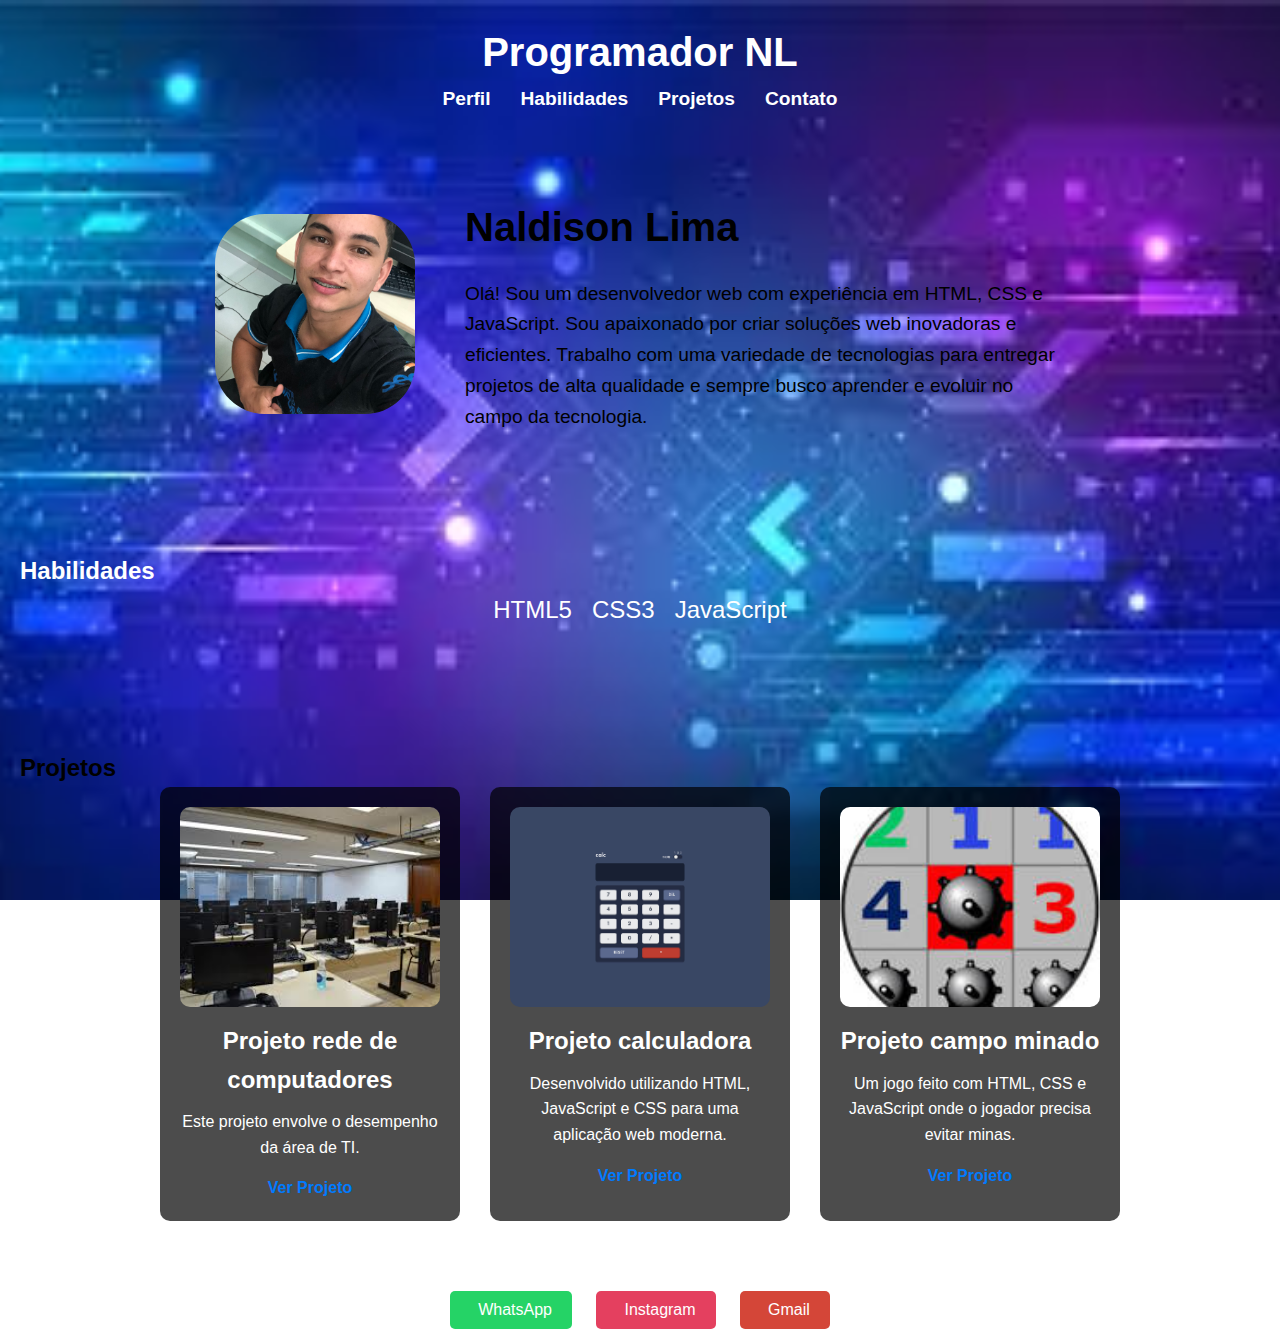
<file: index.html>
<head>
    <meta charset="UTF-8">
    <meta name="viewport" content="width=device-width, initial-scale=1.0">
    <link rel="stylesheet" href="https://cdnjs.cloudflare.com/ajax/libs/font-awesome/6.1.0/css/all.min.css"
        integrity="sha512-10/jx2EXwxxWqCLX/hHth/vu2KY3jCF70dCQB8TSgNjbCVAC/8vai53GfMDrO2Emgwccf2pJqxct9ehpzG+MTw=="
        crossorigin="anonymous" referrerpolicy="no-referrer" />
    <title>Portfolio - Naldison Lima</title>
    <style>
        * {
            margin: 0;
            padding: 0;
            box-sizing: border-box;
        }

        body {
            font-family: Arial, sans-serif;
            
            line-height: 1.6;
        }

        .background {
            background-image: url(imagem/imagem12.jpeg);
            background-size: cover;
            background-position: center;
            background-attachment: fixed;
            padding-bottom: 50px;
        }

        header {
            
            color: white;
            padding: 20px 0;
            text-align: center;
        }

        .logo h1 {
            font-size: 2.5rem;
            margin: 0;
            font-family: 'Roboto', sans-serif;
        }

        .header-nav ul {
            display: flex;
            justify-content: center;
            list-style: none;
        }

        .header-nav ul li {
            margin: 0 15px;
        }

        .header-nav ul li a {
            color: white;
            text-decoration: none;
            font-weight: bold;
            font-size: 1.2rem;
        }

        .header-nav button {
            margin-left: 500px;
            padding: 10px 20px;
            background-color: #007bff;
            color: white;
            border: none;
            cursor: pointer;
            font-size: 1rem;
        }

        .profile-container {
          
            padding: 60px 20px;
            display: flex;
            justify-content: center;
            align-items: center;
        }

        .profile-pic {
            width: 200px;
            height: 200px;
            border-radius: 50px;
            object-fit: cover;
            margin-right: 50px;
        }

        .profile-content {
            max-width: 600px;
        }

        .profile-content h2 {
            font-size: 2.5rem;
            margin-bottom: 20px;
        }

        .profile-content h4 {
            font-size: 1.2rem;
            font-weight: 300;
        }

        /* Skills Section */
        .skills-container {
            padding: 60px 20px;
           
            color: white;
        }

        .skills-container ul {
            list-style: none;
            display: flex;
            justify-content: center;
            gap: 20px;
        }

        .skills-container ul li {
            font-size: 1.5rem;
        }

        /* Projects Section */
        .projects-container {
            padding: 60px 20px;
           
        }

        .projects-grid {
            display: flex;
            justify-content: center;
            flex-wrap: wrap;
            gap: 30px;
        }

        .project-card {
            background-color: rgba(0, 0, 0, 0.7);
            color: white;
            padding: 20px;
            width: 300px;
            text-align: center;
            border-radius: 10px;
        }

        .project-image {
            width: 100%;
            height: 200px;
            object-fit: cover;
            margin-bottom: 15px;
            border-radius: 10px;
        }

        .project-title {
            font-size: 1.5rem;
            margin-bottom: 10px;
        }

        .project-description {
            font-size: 1rem;
            margin-bottom: 15px;
        }

        .project-link {
            color: #007bff;
            text-decoration: none;
            font-weight: bold;
        }

        .project-link:hover {
            text-decoration: underline;
        }

        /* Contact Section */
        .contact-container {
            padding: 60px 20px;
        
            color: white;
            text-align: center;
        }

        .contact-container ul {
            list-style: none;
            display: flex;
            justify-content: center;
            gap: 30px;
        }

        .contact-container ul li a {
            color: #007bff;
            font-size: 1.2rem;
            text-decoration: none;
        }

        .contact-container ul li a:hover {
            text-decoration: underline;
        }
        button-container {
            position: absolute;
            bottom: 20px; /* Coloca os botões no final da página */
            width: 100%;
            text-align: center;
        }

        button {
            padding: 10px 20px;
            margin: 10px;
            font-size: 16px;
            cursor: pointer;
            border: none;
            color: white;
            border-radius: 5px;
            display: inline-flex;
            align-items: center;
            justify-content: center;
        }
        .button-container {
            position: absolute;
            bottom: px; /* Coloca os botões no final da página */
            width: 100%;
            text-align: center;
        }

        a {
            text-decoration: none;
        }

        button {
            padding: 10px 20px;
            margin: 10px;
            font-size: 16px;
            cursor: pointer;
            border: none;
            color: white;
            border-radius: 5px;
            display: inline-flex;
            align-items: center;
            justify-content: center;
        }

        button i {
            margin-right: 8px; /* Espaço entre o ícone e o texto */
        }

        /* Estilos para cada botão */
        .whatsapp {
            background-color: #25D366;
        }

        .instagram {
            background-color: #E4405F;
        }

        .gmail {
            background-color: #D44638;
        }

        button:hover {
            opacity: 0.8;
        }
    </style>
</head>
<body>
    </style>
</head>

<body>
    <div class="background">
        <!-- Header Section -->
        <header>
            <div class="logo">
                <i class="fa-solid fa-n"></i>
                <h1>Programador NL</h1>
            </div>

            <nav class="header-nav">
                <ul>
                    <li><a href="#profile">Perfil</a></li>
                    <li><a href="#skills">Habilidades</a></li>
                    <li><a href="#projects">Projetos</a></li>
                    <li><a href="#contact">Contato</a></li>
                </ul>
            
            </nav>
        </header>

        <!-- Profile Section -->
        <section id="profile" class="profile-container">
            <img class="profile-pic" src="img.102.JPG" alt="Foto de perfil de Naldison Lima">
            <div class="profile-content">
                <h2>Naldison Lima</h2>
                <h4>Olá! Sou um desenvolvedor web com experiência em HTML, CSS e JavaScript. Sou apaixonado por criar
                    soluções web inovadoras e eficientes. Trabalho com uma variedade de tecnologias para entregar
                    projetos de alta qualidade e sempre busco aprender e evoluir no campo da tecnologia.</h4>
            </div>
        </section>

        <!-- Skills Section -->
        <section id="skills" class="skills-container">
            <h2>Habilidades</h2>
            <ul>
                <li><i class="fa-brands fa-html5"></i> HTML5</li>
                <li><i class="fa-brands fa-css3-alt"></i> CSS3</li>
                <li><i class="fa-brands fa-js"></i> JavaScript</li>
            </ul>
        </section>

        <!-- Projects Section -->
        <section id="projects" class="projects-container">
            <h2>Projetos</h2>
            <div class="projects-grid">
                <div class="project-card">
                    <img class="project-image" src="img laboratorio.jpeg" alt="Imagem do Projeto 1">
                    <div class="project-content">
                        <h3 class="project-title">Projeto rede de computadores</h3>
                        <p class="project-description">Este projeto envolve o desempenho da área de TI.</p>
                        <a href="laboratorio.html" target="_blank" class="project-link">Ver Projeto</a>
                    </div>
                </div>
                <div class="project-card">
                    <img class="project-image" src="img calculadora.jpg" alt="Imagem do Projeto 2">
                    <div class="project-content">
                        <h3 class="project-title">Projeto calculadora</h3>
                        <p class="project-description">Desenvolvido utilizando HTML, JavaScript e CSS para uma aplicação web moderna.</p>
                        <a href="calculadora.html" target="_blank" class="project-link">Ver Projeto</a>
                    </div>
                </div>
                <div class="project-card">
                    <img class="project-image" src="campo img.jpeg" alt="Imagem do Projeto 3">
                    <div class="project-content">
                        <h3 class="project-title">Projeto campo minado</h3>
                        <p class="project-description">Um jogo feito com HTML, CSS e JavaScript onde o jogador precisa evitar minas.</p>
                        <a href="minado.html" target="_blank" class="project-link">Ver Projeto</a>
                    </div>
                </div>
            </div>
        </section>

        <div class="button-container">
            <!-- WhatsApp -->
            <a href="https://wa.me/55123456789" target="_blank">
                <button class="whatsapp"><i class="fab fa-whatsapp"></i> WhatsApp</button>
            </a>
    
            <!-- Instagram -->
            <a href="https://www.instagram.com/naldisonlima_barbeiro/profilecard/?igsh=z3hlnxozdzhldmhk" target="_blank">
                <button class="instagram"><i class="fab fa-instagram"></i> Instagram</button>
            </a>
    
            <!-- Gmail (Abrir com o link 'mailto:') -->
            <a href="mailto:seuemail@gmail.com" target="_blank">
                <button class="gmail"><i class="far fa-envelope"></i> Gmail</button>
            </a>
        </div>
    </body>
    </html>
</file>
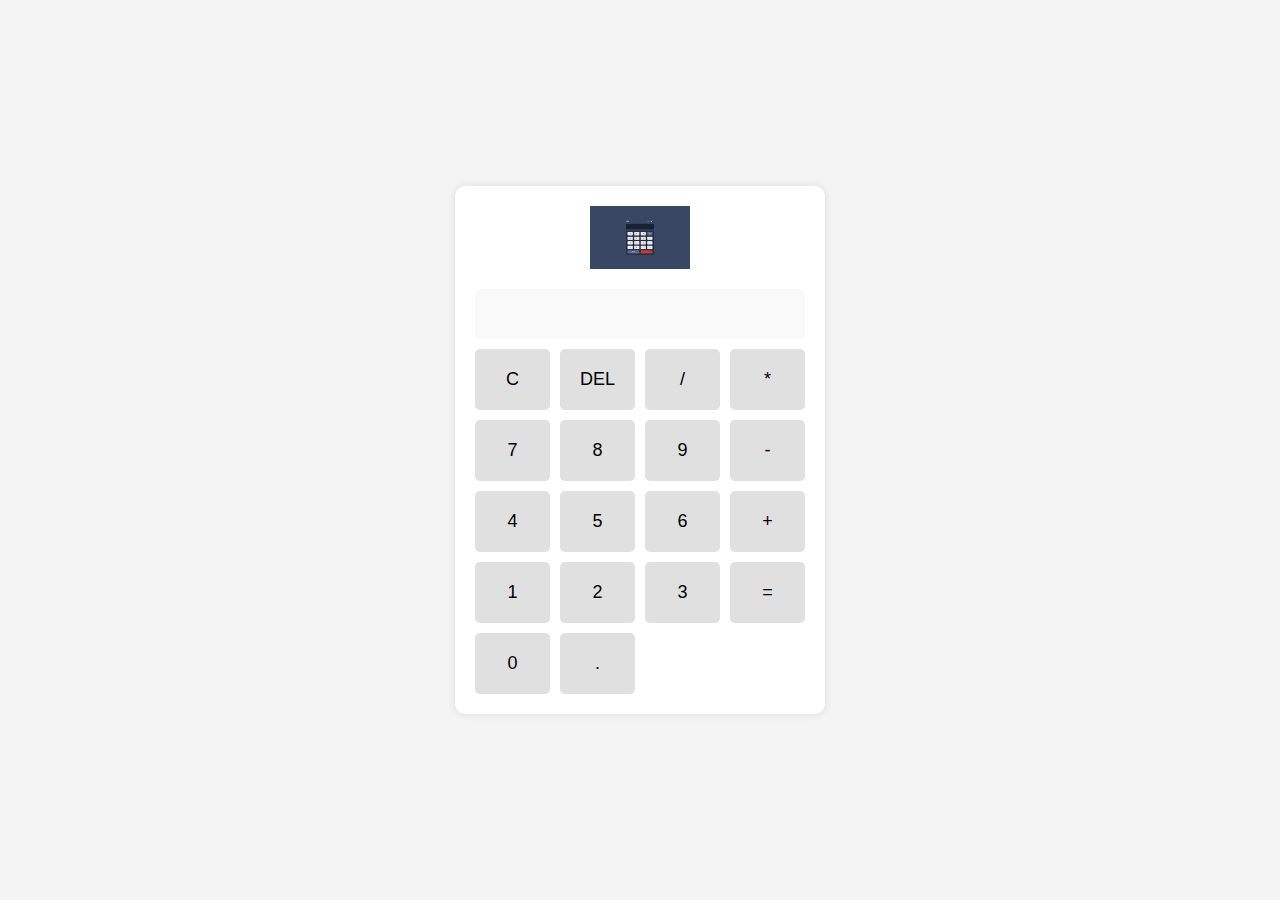
<file: calculadora.html>
<html lang="pt-BR">
<head>
    <meta charset="UTF-8">
    <meta name="viewport" content="width=device-width, initial-scale=1.0">
    <title>Calculadora Simples</title>
    <style>
        body {
            font-family: Arial, sans-serif;
            display: flex;
            justify-content: center;
            align-items: center;
            height: 100vh;
            background-color: #f4f4f4;
            margin: 0;
        }

        .calculator {
            background-color: #fff;
            padding: 20px;
            border-radius: 10px;
            box-shadow: 0 0 10px rgba(0, 0, 0, 0.1);
            text-align: center;
        }

        .display input {
            width: 100%;
            height: 50px;
            font-size: 24px;
            text-align: right;
            padding: 10px;
            margin-bottom: 10px;
            border: none;
            border-radius: 5px;
            background-color: #f9f9f9;
        }

        .buttons {
            display: grid;
            grid-template-columns: repeat(4, 1fr);
            gap: 10px;
        }

        button {
            padding: 20px;
            font-size: 18px;
            border: none;
            border-radius: 5px;
            background-color: #e0e0e0;
            cursor: pointer;
            transition: background-color 0.3s;
        }

        button:hover {
            background-color: #d4d4d4;
        }

        img {
            width: 100px;
            display: block;
            margin: 0 auto 20px;
        }
    </style>
</head>
<body>
    <div class="calculator">
        <img src="img calculadora.jpg" alt="Logo da Calculadora">
        <div class="display">
            <input type="text" id="result" disabled>
        </div>
        <div class="buttons">
            <button onclick="clearDisplay()">C</button>
            <button onclick="deleteLast()">DEL</button>
            <button onclick="appendCharacter('/')">/</button>
            <button onclick="appendCharacter('*')">*</button>
            <button onclick="appendCharacter('7')">7</button>
            <button onclick="appendCharacter('8')">8</button>
            <button onclick="appendCharacter('9')">9</button>
            <button onclick="appendCharacter('-')">-</button>
            <button onclick="appendCharacter('4')">4</button>
            <button onclick="appendCharacter('5')">5</button>
            <button onclick="appendCharacter('6')">6</button>
            <button onclick="appendCharacter('+')">+</button>
            <button onclick="appendCharacter('1')">1</button>
            <button onclick="appendCharacter('2')">2</button>
            <button onclick="appendCharacter('3')">3</button>
            <button onclick="calculate()">=</button>
            <button onclick="appendCharacter('0')">0</button>
            <button onclick="appendCharacter('.')">.</button>
        </div>
    </div>

    <script>
        function appendCharacter(character) {
            document.getElementById("result").value += character;
        }

        function clearDisplay() {
            document.getElementById("result").value = "";
        }

        function deleteLast() {
            let currentDisplay = document.getElementById("result").value;
            document.getElementById("result").value = currentDisplay.slice(0, -1);
        }

        function calculate() {
            try {
                let result = eval(document.getElementById("result").value);
                document.getElementById("result").value = result;
            } catch (e) {
                document.getElementById("result").value = "Erro";
            }
        }
    </script>
</body>
</html>
</file>
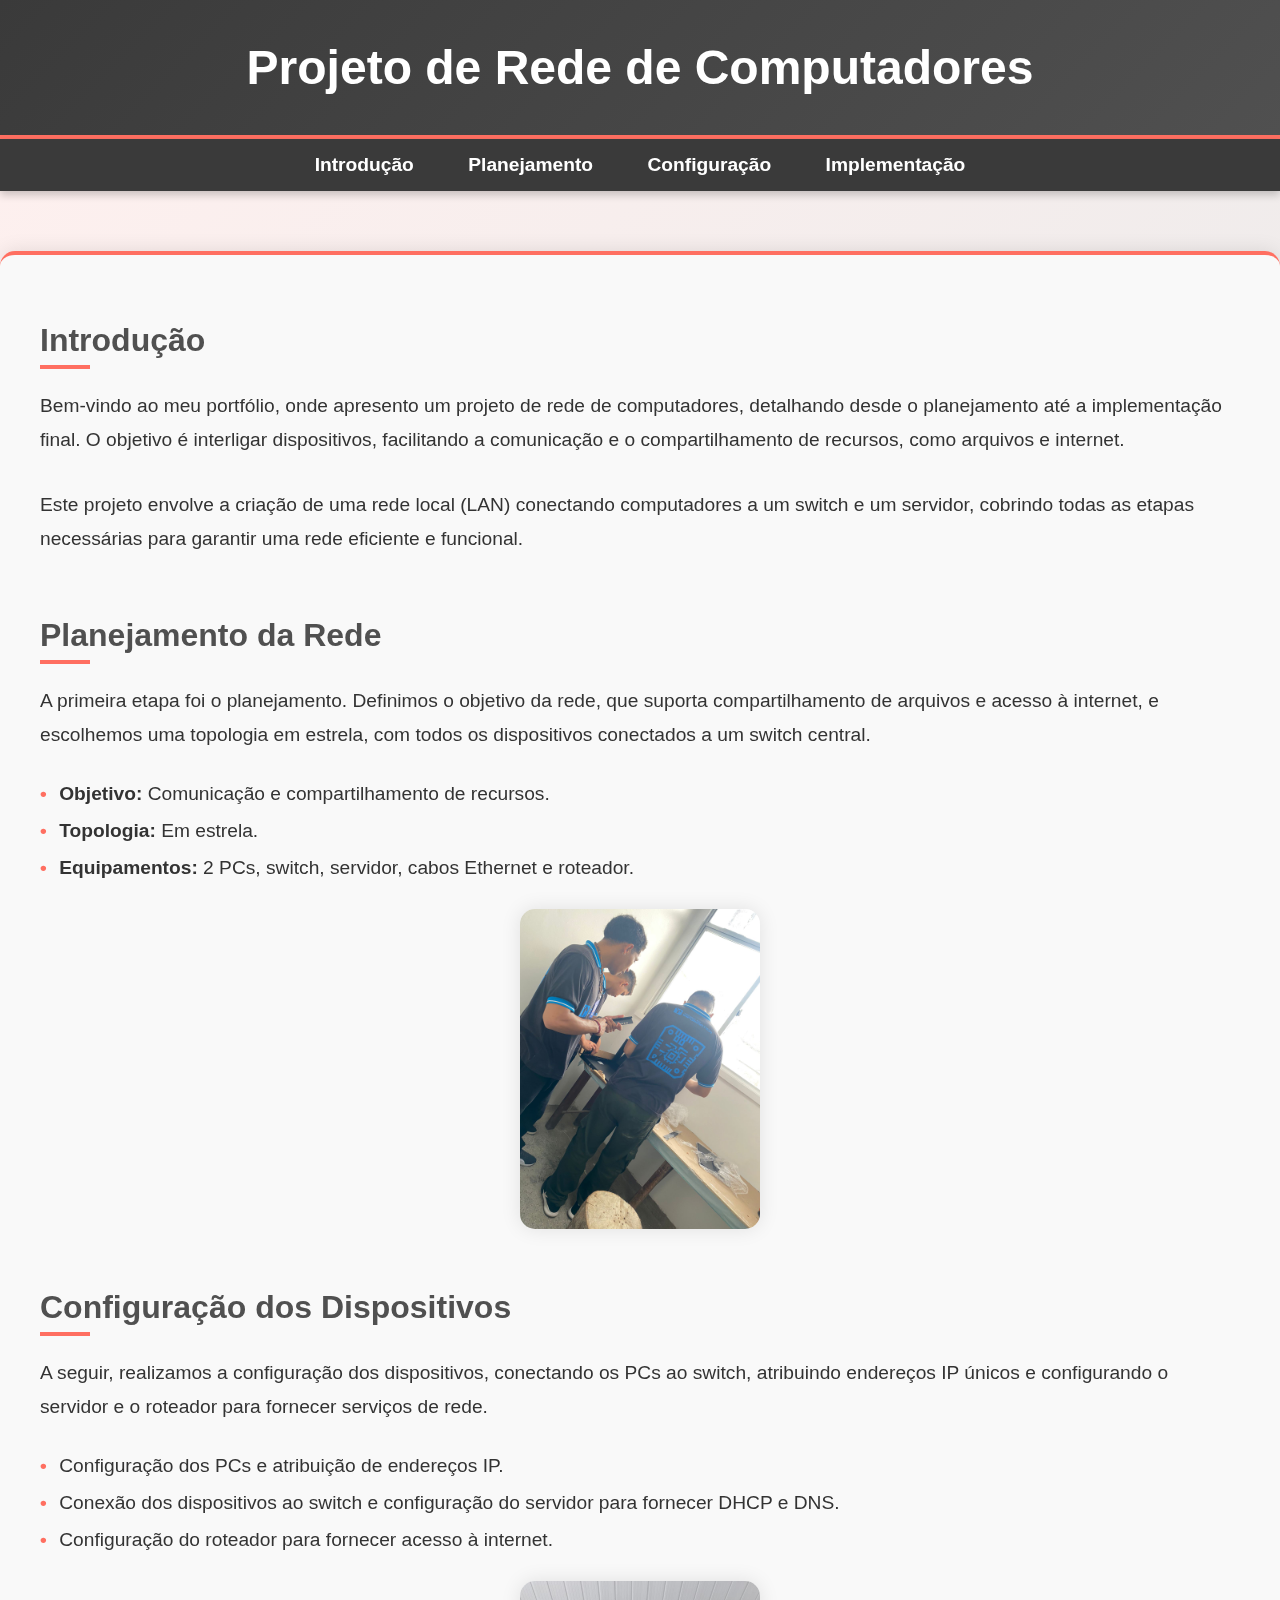
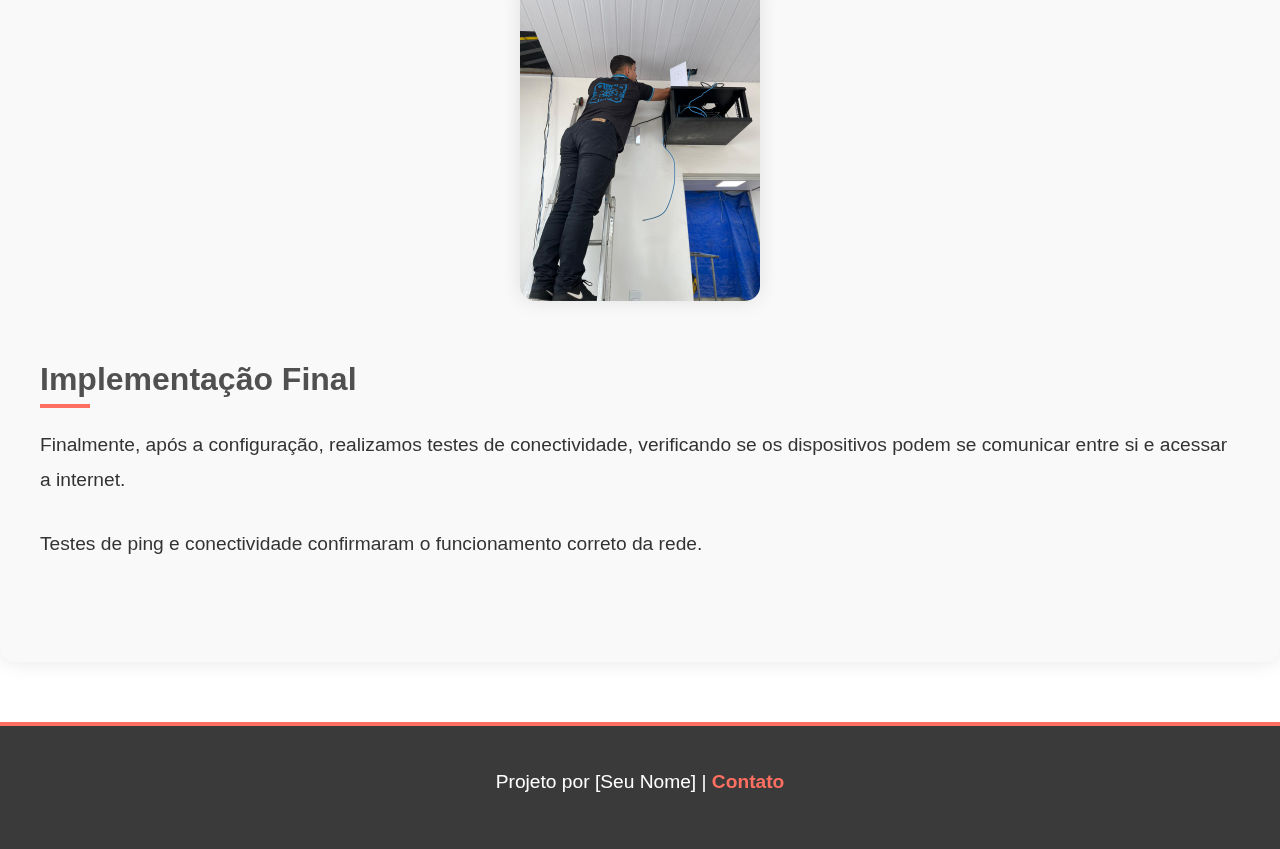
<file: laboratorio.html>
<html lang="pt-br">
<head>
    <meta charset="UTF-8">
    <meta name="viewport" content="width=device-width, initial-scale=1.0">
    <title>Portfolio: Projeto de Rede de Computadores</title>
    <style>
        body {
            font-family: 'Segoe UI', Tahoma, Geneva, Verdana, sans-serif;
            background-color: #ffffff;
            margin: 0;
            padding: 0;
            color: #333;
        }

        header {
            background: linear-gradient(135deg, #3a3a3a, #505050);
            color: white;
            padding: 40px 0;
            text-align: center;
            box-shadow: 0px 4px 8px rgba(0, 0, 0, 0.2);
            border-bottom: 4px solid #ff6f61;
        }

        h1 {
            font-size: 3rem;
            margin: 0;
            font-weight: bold;
        }

        nav {
            background-color: #3a3a3a;
            padding: 15px;
            text-align: center;
            box-shadow: 0px 4px 8px rgba(0, 0, 0, 0.2);
        }

        nav a {
            color: white;
            margin: 0 25px;
            text-decoration: none;
            font-weight: 600;
            font-size: 1.2rem;
            transition: color 0.3s ease;
        }

        nav a:hover {
            color: #ff6f61;
        }

        .container {
            max-width: 1200px;
            margin: 60px auto;
            padding: 40px;
            background-color: #f9f9f9;
            border-radius: 15px;
            box-shadow: 0 0 20px rgba(0, 0, 0, 0.1);
            border-top: 4px solid #ff6f61;
        }

        h2 {
            color: #505050;
            font-size: 2rem;
            margin-bottom: 30px;
            position: relative;
        }

        h2:before {
            content: "";
            position: absolute;
            width: 50px;
            height: 4px;
            background-color: #ff6f61;
            bottom: -10px;
            left: 0;
        }

        p {
            line-height: 1.8;
            margin-bottom: 30px;
            font-size: 1.2rem;
        }

        ul {
            list-style-type: none;
            padding-left: 0;
        }

        ul li {
            margin-bottom: 15px;
            font-size: 1.2rem;
        }

        ul li:before {
            content: '•';
            color: #ff6f61;
            font-weight: bold;
            display: inline-block; 
            width: 1em;
        }

        footer {
            text-align: center;
            background-color: #3a3a3a;
            color: white;
            padding: 20px;
            margin-top: 60px;
            border-top: 4px solid #ff6f61;
        }

        footer a {
            color: #ff6f61;
            text-decoration: none;
            font-weight: bold;
        }

        footer a:hover {
            text-decoration: underline;
        }

        img {
            max-width: 20%;
            height: auto;
            display: block;
            margin: 30px auto;
            border-radius: 15px;
            box-shadow: 0 0 20px rgba(0, 0, 0, 0.1);
        }

        button {
            padding: 12px 25px;
            background-color: #ff6f61;
            color: white;
            border: none;
            border-radius: 8px;
            cursor: pointer;
            transition: background-color 0.3s ease;
            font-size: 1rem;
        }

        button:hover {
            background-color: #e25750;
        }

        section {
            margin-bottom: 60px;
        }

        body::before {
            content: '';
            position: fixed;
            top: 0;
            left: 0;
            width: 100%;
            height: 100%;
            background: linear-gradient(135deg, rgba(255, 111, 97, 0.1), rgba(50, 50, 50, 0.1));
            z-index: -1;
        }

    </style>
</head>
<body>

    <header>
        <h1>Projeto de Rede de Computadores</h1>
    </header>

    <nav>
        <a href="#introducao">Introdução</a>
        <a href="#planejamento">Planejamento</a>
        <a href="#configuracao">Configuração</a>
        <a href="#implementacao">Implementação</a>
    </nav>

    <div class="container">
        <section id="introducao">
            <h2>Introdução</h2>
            <p>
                Bem-vindo ao meu portfólio, onde apresento um projeto de rede de computadores, detalhando desde o planejamento até a implementação final. O objetivo é interligar dispositivos, facilitando a comunicação e o compartilhamento de recursos, como arquivos e internet.
            </p>
            <p>
                Este projeto envolve a criação de uma rede local (LAN) conectando computadores a um switch e um servidor, cobrindo todas as etapas necessárias para garantir uma rede eficiente e funcional.
            </p>
        </section>

        <section id="planejamento">
            <h2>Planejamento da Rede</h2>
            <p>
                A primeira etapa foi o planejamento. Definimos o objetivo da rede, que suporta compartilhamento de arquivos e acesso à internet, e escolhemos uma topologia em estrela, com todos os dispositivos conectados a um switch central.
            </p>
            <ul>
                <li><strong>Objetivo:</strong> Comunicação e compartilhamento de recursos.</li>
                <li><strong>Topologia:</strong> Em estrela.</li>
                <li><strong>Equipamentos:</strong> 2 PCs, switch, servidor, cabos Ethernet e roteador.</li>
            </ul>
            <img src="laboratorio.JPG" alt="Imagem de planejamento de rede">
        </section>

        <section id="configuracao">
            <h2>Configuração dos Dispositivos</h2>
            <p>
                A seguir, realizamos a configuração dos dispositivos, conectando os PCs ao switch, atribuindo endereços IP únicos e configurando o servidor e o roteador para fornecer serviços de rede.
            </p>
            <ul>
                <li>Configuração dos PCs e atribuição de endereços IP.</li>
                <li>Conexão dos dispositivos ao switch e configuração do servidor para fornecer DHCP e DNS.</li>
                <li>Configuração do roteador para fornecer acesso à internet.</li>
            </ul>
            <img src="labo1.JPG" alt="Configuração de dispositivos da rede">
        </section>

        <section id="implementacao">
            <h2>Implementação Final</h2>
            <p>
                Finalmente, após a configuração, realizamos testes de conectividade, verificando se os dispositivos podem se comunicar entre si e acessar a internet.
            </p>
            <p>Testes de ping e conectividade confirmaram o funcionamento correto da rede.</p>
        </section>
    </div>

    <footer>
        <p>Projeto por [Seu Nome] | <a href="mailto:email@exemplo.com">Contato</a></p>
    </footer>

</body>
</html>
</file>
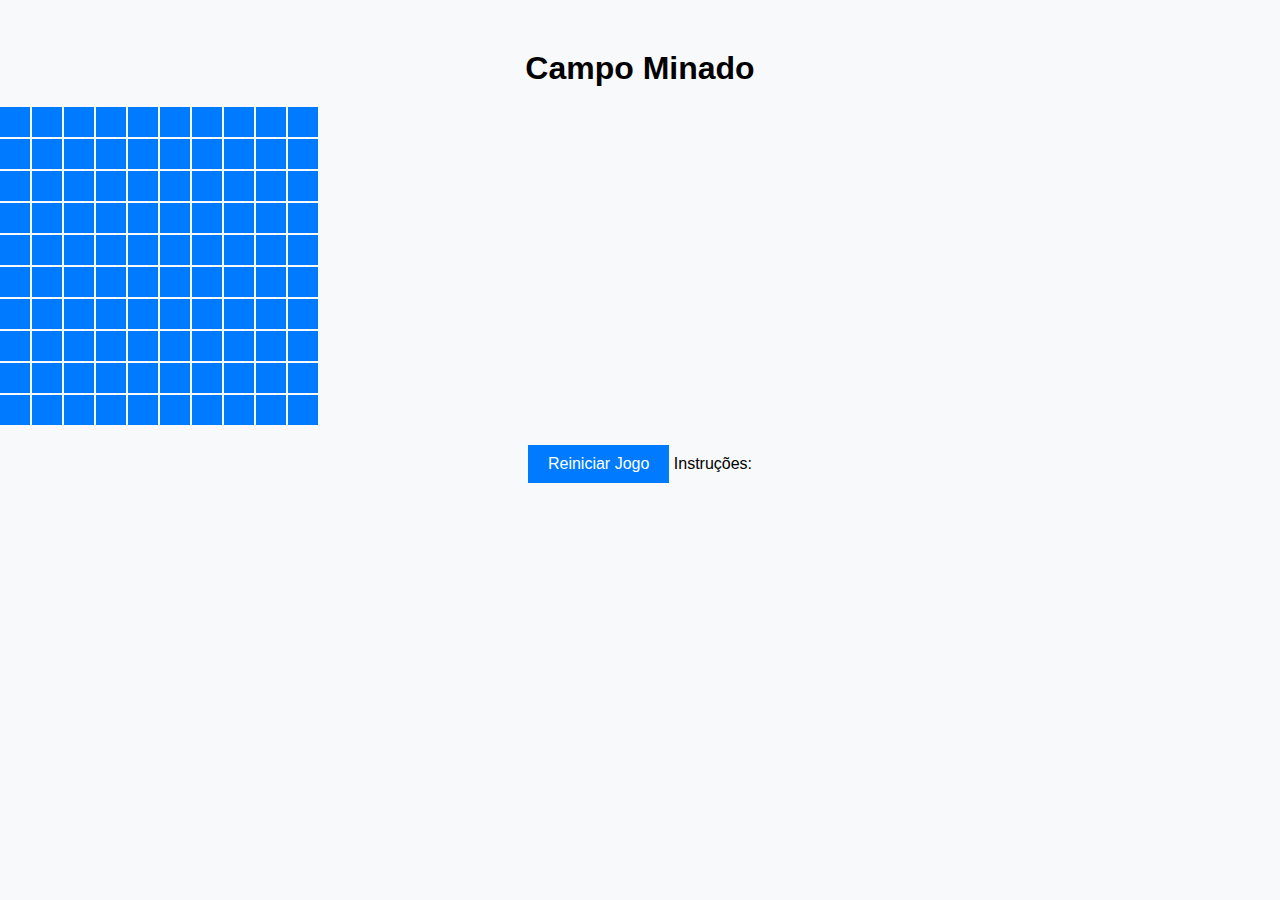
<file: minado.html>
<html lang="pt-br">
<head>
    <meta charset="UTF-8">
    <meta name="viewport" content="width=device-width, initial-scale=1.0">
    <title>Campo Minado</title>
    <style>
        * {
            box-sizing: border-box;
            margin: 0;
            padding: 0;
        }

        body {
            font-family: Arial, sans-serif;
            text-align: center;
            background-color: #f8f9fa;
            padding-top: 50px;
        }

        h1 {
            margin-bottom: 20px;
        }

        #game-board {
            display: grid;
            grid-template-columns: repeat(10, 30px);
            grid-template-rows: repeat(10, 30px);
            gap: 2px;
            margin: 0 auto;
        }

        .cell {
            width: 30px;
            height: 30px;
            background-color: #007bff;
            display: flex;
            justify-content: center;
            align-items: center;
            color: white;
            font-weight: bold;
            cursor: pointer;
        }

        .cell.revealed {
            background-color: #ccc;
            cursor: default;
        }

        .cell.mine {
            background-color: red;
        }

        #reset-button {
            margin-top: 20px;
            padding: 10px 20px;
            background-color: #007bff;
            color: white;
            border: none;
            cursor: pointer;
            font-size: 16px;
        }

        #reset-button:hover {
            background-color: #0056b3;
        }
    </style>
</head>
<body>

    <h1>Campo Minado</h1>
    <div id="game-board"></div>
    <button id="reset-button">Reiniciar Jogo</button>

    <script>
        document.addEventListener('DOMContentLoaded', () => {
            const boardSize = 10;
            const mineCount = 10;
            const board = [];
            let minePositions = [];

            const gameBoard = document.getElementById('game-board');
            const resetButton = document.getElementById('reset-button');

            function createBoard() {
                gameBoard.innerHTML = '';
                for (let i = 0; i < boardSize; i++) {
                    board[i] = [];
                    for (let j = 0; j < boardSize; j++) {
                        const cell = document.createElement('div');
                        cell.classList.add('cell');
                        cell.dataset.row = i;
                        cell.dataset.col = j;

                        // Evento de clique para revelar a célula
                        cell.addEventListener('click', revealCell);

                        // Evento de clique direito para marcar como mina
                        cell.addEventListener('contextmenu', (e) => {
                            e.preventDefault();
                            markMine(cell);
                        });

                        gameBoard.appendChild(cell);
                        board[i][j] = { element: cell, mine: false, revealed: false, flagged: false, adjacentMines: 0 };
                    }
                }
                placeMines();
            }

            function placeMines() {
                minePositions = [];
                for (let i = 0; i < mineCount; i++) {
                    let row, col;
                    do {
                        row = Math.floor(Math.random() * boardSize);
                        col = Math.floor(Math.random() * boardSize);
                    } while (board[row][col].mine);

                    board[row][col].mine = true;
                    minePositions.push({ row, col });
                }
                calculateAdjacentMines();
            }

            function calculateAdjacentMines() {
                for (let row = 0; row < boardSize; row++) {
                    for (let col = 0; col < boardSize; col++) {
                        if (!board[row][col].mine) {
                            let adjacentMines = 0;
                            for (let i = -1; i <= 1; i++) {
                                for (let j = -1; j <= 1; j++) {
                                    const newRow = row + i;
                                    const newCol = col + j;
                                    if (newRow >= 0 && newRow < boardSize && newCol >= 0 && newCol < boardSize) {
                                        if (board[newRow][newCol].mine) {
                                            adjacentMines++;
                                        }
                                    }
                                }
                            }
                            board[row][col].adjacentMines = adjacentMines;
                        }
                    }
                }
            }

            function revealCell(e) {
                const row = parseInt(e.target.dataset.row);
                const col = parseInt(e.target.dataset.col);
                const cell = board[row][col];

                if (cell.revealed || cell.flagged) return;

                cell.revealed = true;
                cell.element.classList.add('revealed');

                if (cell.mine) {
                    cell.element.classList.add('mine');
                    alert('Game Over! Você clicou em uma mina.');
                    revealAllMines();
                } else {
                    cell.element.textContent = cell.adjacentMines > 0 ? cell.adjacentMines : '';
                    if (cell.adjacentMines === 0) {
                        revealAdjacentCells(row, col);
                    }
                }
            }

            function revealAdjacentCells(row, col) {
                for (let i = -1; i <= 1; i++) {
                    for (let j = -1; j <= 1; j++) {
                        const newRow = row + i;
                        const newCol = col + j;
                        if (newRow >= 0 && newRow < boardSize && newCol >= 0 && newCol < boardSize) {
                            const adjacentCell = board[newRow][newCol];
                            if (!adjacentCell.revealed && !adjacentCell.mine) {
                                revealCell({ target: adjacentCell.element });
                            }
                        }
                    }
                }
            }

            function revealAllMines() {
                minePositions.forEach(pos => {
                    const cell = board[pos.row][pos.col];
                    cell.element.classList.add('revealed', 'mine');
                });
            }

            function markMine(cell) {
                const row = parseInt(cell.dataset.row);
                const col = parseInt(cell.dataset.col);
                const cellData = board[row][col];
                if (cellData.revealed) return;

                cellData.flagged = !cellData.flagged;
                cell.textContent = cellData.flagged ? '🚩' : '';
            }

            function resetGame() {
                createBoard();
            }

            resetButton.addEventListener('click', resetGame);

            // Inicializa o tabuleiro na primeira vez
            createBoard();
        });
    </script>
</body>
</html>
Instruções:
</file>
